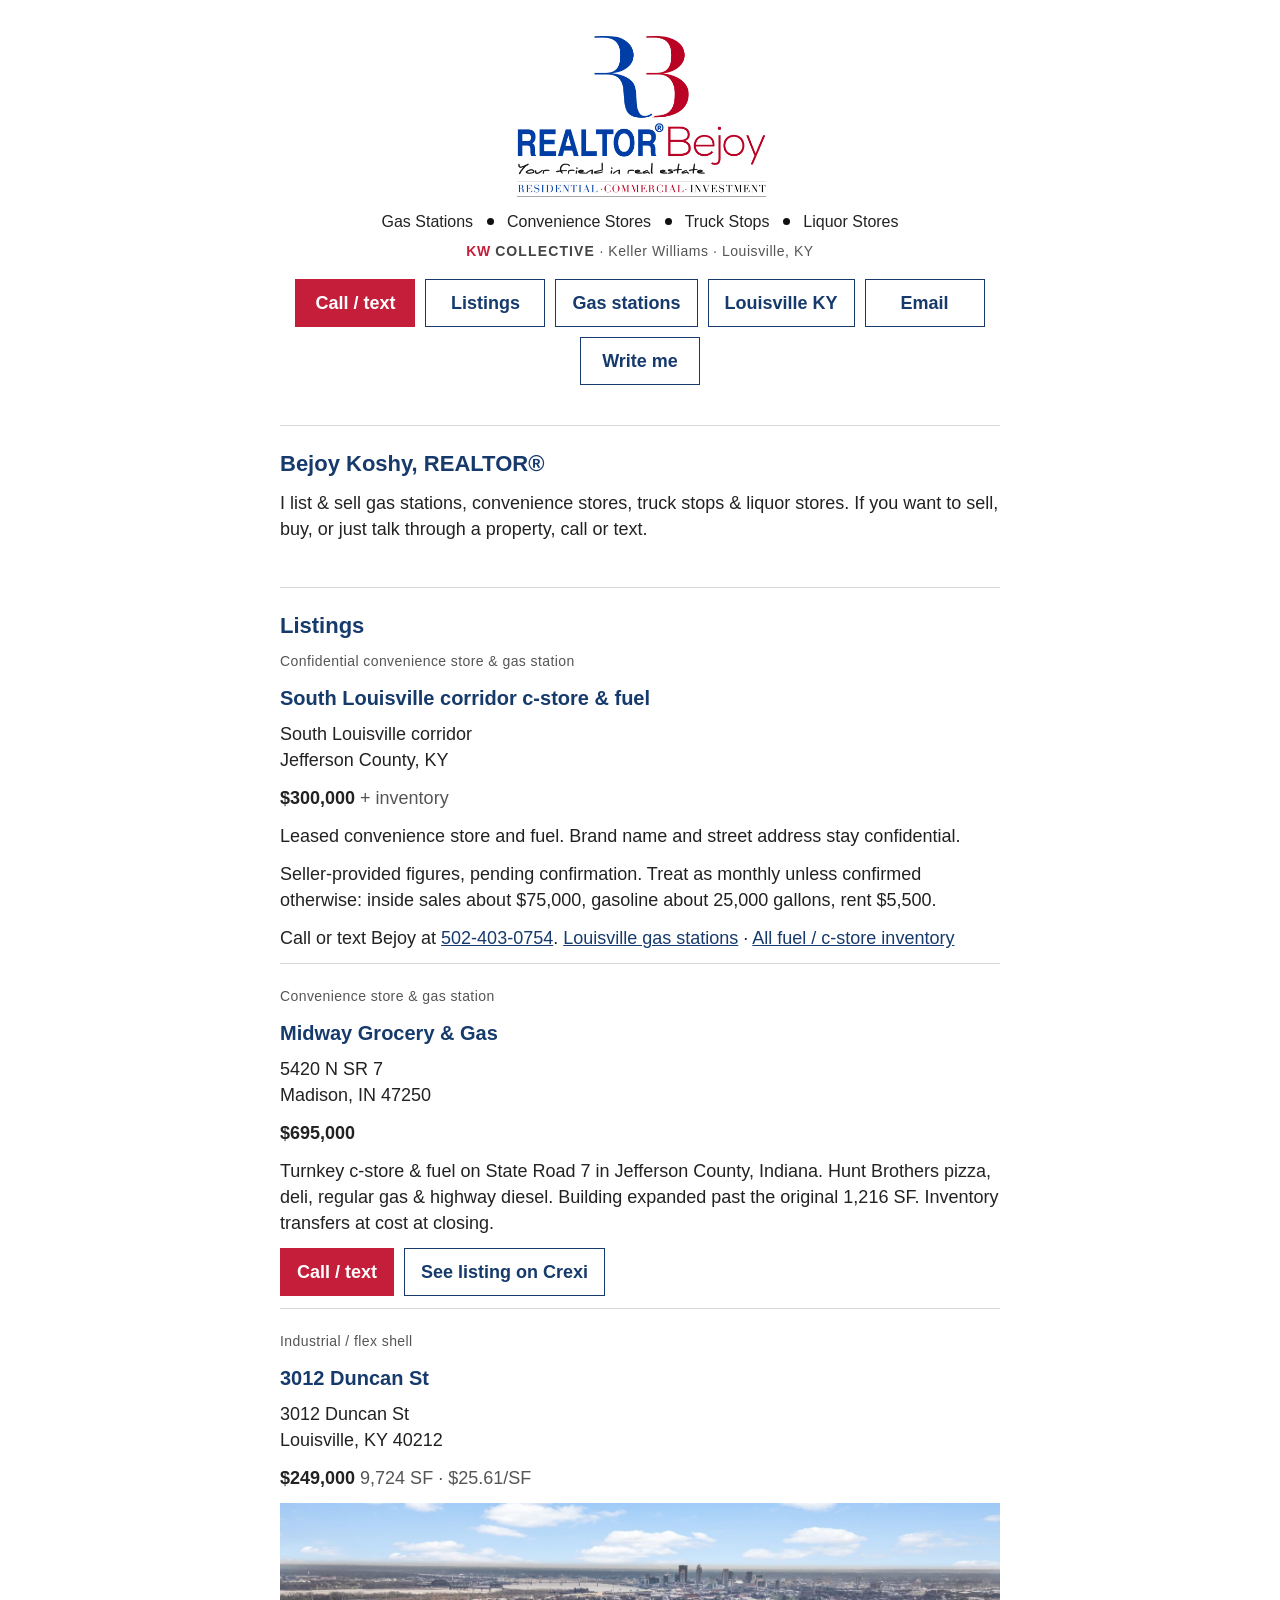
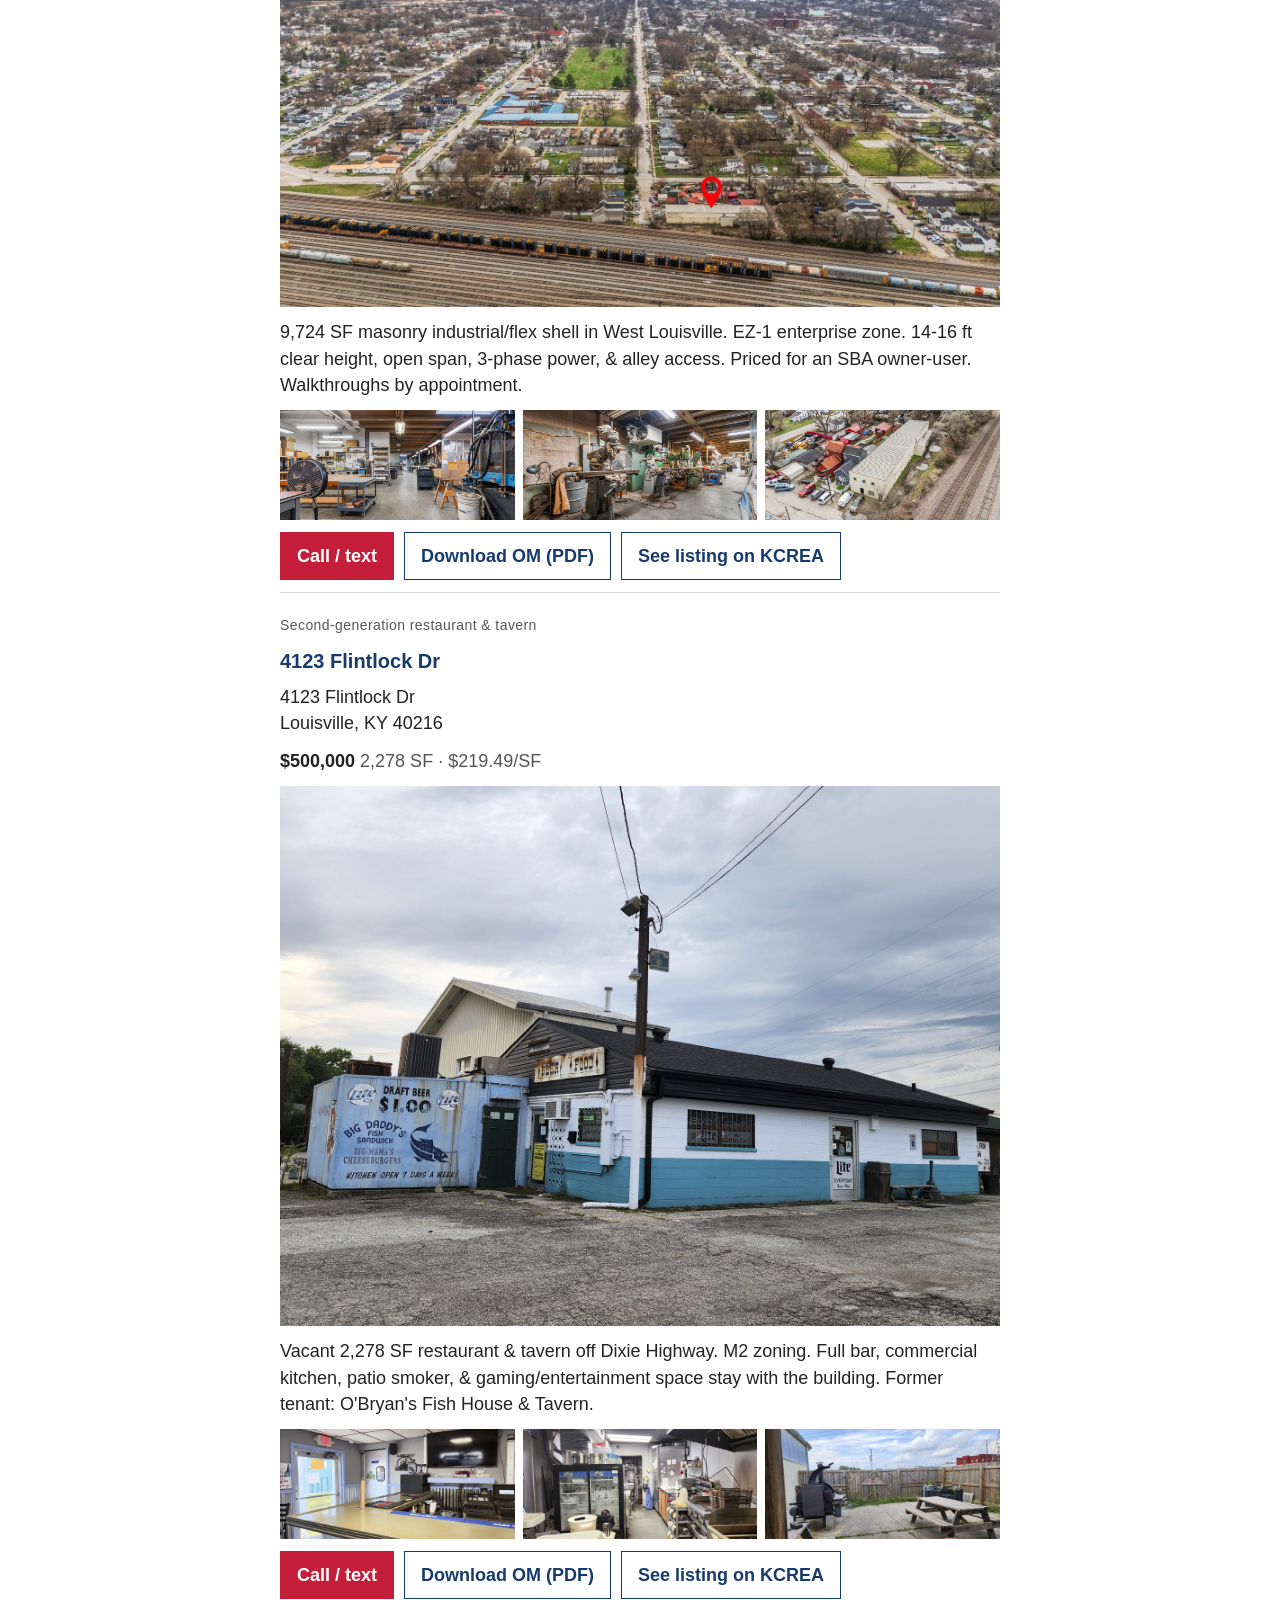
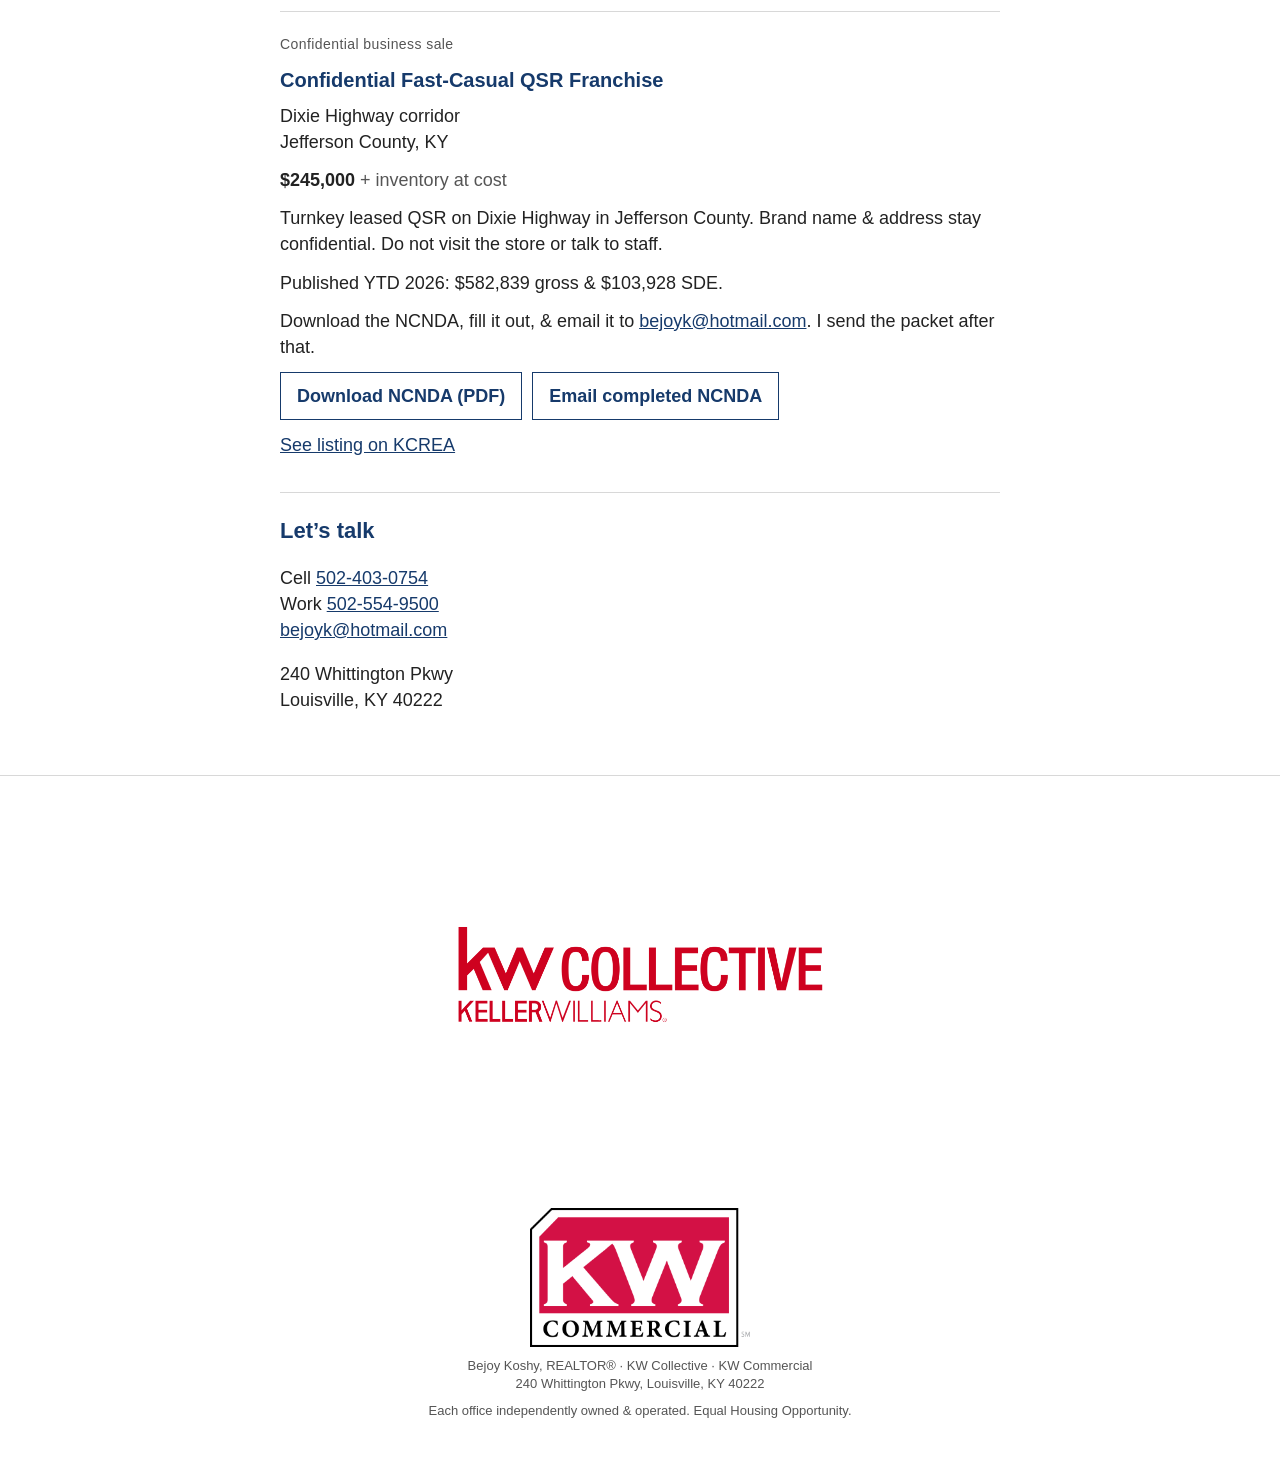
<file: index.html>
<!DOCTYPE html>
<html lang="en">
<head>
  <meta charset="utf-8" />
  <meta name="viewport" content="width=device-width, initial-scale=1" />
  <title>REALTOR Bejoy | Gas Stations &amp; Convenience Stores</title>
  <meta name="description" content="Bejoy Koshy, REALTOR. Gas stations, convenience stores, truck stops & liquor stores. KW Collective, Louisville, KY." />
  <link rel="canonical" href="https://www.realtorbejoy.com/" />
  <link rel="stylesheet" href="styles.css" />
</head>
<body>
  <header class="wrap">
    <img class="logo" src="assets/RealtorBejoy_LogoVertical.png" alt="REALTOR Bejoy. Your friend in real estate. Residential. Commercial." width="1000" height="630" />
    <p class="specialty">Gas Stations <span class="sep" aria-hidden="true"></span> Convenience Stores <span class="sep" aria-hidden="true"></span> Truck Stops <span class="sep" aria-hidden="true"></span> Liquor Stores</p>
    <p class="kw-line"><span class="kw">KW</span> <span class="collective">COLLECTIVE</span> · Keller Williams · Louisville, KY</p>
    <nav>
      <a class="btn btn-red" href="tel:5024030754">Call / text</a>
      <a class="btn" href="#listings">Listings</a>
      <a class="btn" href="gas-stations/">Gas stations</a>
      <a class="btn" href="louisville-gas-stations/">Louisville KY</a>
      <a class="btn" href="mailto:bejoyk@hotmail.com">Email</a>
      <a class="btn" href="#contact">Write me</a>
    </nav>
  </header>

  <main class="wrap">
    <section class="card">
      <h1>Bejoy Koshy, REALTOR®</h1>
      <p class="lead">I list &amp; sell gas stations, convenience stores, truck stops &amp; liquor stores. If you want to sell, buy, or just talk through a property, call or text.</p>
    </section>

    <section class="card" id="listings">
      <h2>Listings</h2>
      <article class="listing">
        <p class="listing-kicker">Confidential convenience store &amp; gas station</p>
        <h3>South Louisville corridor c-store &amp; fuel</h3>
        <p class="listing-addr">South Louisville corridor<br />Jefferson County, KY</p>
        <p class="listing-price">$300,000 <span class="listing-note">+ inventory</span></p>
        <p>Leased convenience store and fuel. Brand name and street address stay confidential.</p>
        <p>Seller-provided figures, pending confirmation. Treat as monthly unless confirmed otherwise: inside sales about $75,000, gasoline about 25,000 gallons, rent $5,500.</p>
        <p>Call or text Bejoy at <a href="tel:5024030754">502-403-0754</a>. <a href="louisville-gas-stations/">Louisville gas stations</a> · <a href="gas-stations/">All fuel / c-store inventory</a></p>
      </article>
      <article class="listing">
        <p class="listing-kicker">Convenience store &amp; gas station</p>
        <h3>Midway Grocery &amp; Gas</h3>
        <p class="listing-addr">5420 N SR 7<br />Madison, IN 47250</p>
        <p class="listing-price">$695,000</p>
        <p>Turnkey c-store &amp; fuel on State Road 7 in Jefferson County, Indiana. Hunt Brothers pizza, deli, regular gas &amp; highway diesel. Building expanded past the original 1,216 SF. Inventory transfers at cost at closing.</p>
        <p class="listing-actions">
          <a class="btn btn-red" href="tel:5024030754">Call / text</a>
          <a class="btn" href="https://www.crexi.com/properties/2648807/indiana-midway-grocery-gas" rel="noopener noreferrer">See listing on Crexi</a>
        </p>
      </article>
      <article class="listing">
        <p class="listing-kicker">Industrial / flex shell</p>
        <h3>3012 Duncan St</h3>
        <p class="listing-addr">3012 Duncan St<br />Louisville, KY 40212</p>
        <p class="listing-price">$249,000 <span class="listing-note">9,724 SF · $25.61/SF</span></p>
        <figure class="listing-hero">
          <img src="assets/duncan/golden-ticket.jpg" alt="3012 Duncan St, Louisville — aerial toward downtown and the river" width="1600" height="899" />
        </figure>
        <p>9,724 SF masonry industrial/flex shell in West Louisville. EZ-1 enterprise zone. 14-16 ft clear height, open span, 3-phase power, &amp; alley access. Priced for an SBA owner-user. Walkthroughs by appointment.</p>
        <div class="listing-thumbs">
          <img src="assets/duncan/volume.jpg" alt="Open-span shop floor at 3012 Duncan St" width="1600" height="1068" />
          <img src="assets/duncan/solid-bones.jpg" alt="Masonry shop and equipment at 3012 Duncan St" width="1600" height="1068" />
          <img src="assets/duncan/logistics.jpg" alt="Aerial of 3012 Duncan St beside the rail line" width="1600" height="899" />
        </div>
        <p class="listing-actions">
          <a class="btn btn-red" href="tel:5024030754">Call / text</a>
          <a class="btn" href="assets/duncan/3012_Duncan_St_OM.pdf">Download OM (PDF)</a>
          <a class="btn" href="https://kcrea.resimplifi.com/listings/6febae4c-3012-duncan-st" rel="noopener noreferrer">See listing on KCREA</a>
        </p>
      </article>
      <article class="listing">
        <p class="listing-kicker">Second-generation restaurant &amp; tavern</p>
        <h3>4123 Flintlock Dr</h3>
        <p class="listing-addr">4123 Flintlock Dr<br />Louisville, KY 40216</p>
        <p class="listing-price">$500,000 <span class="listing-note">2,278 SF · $219.49/SF</span></p>
        <figure class="listing-hero">
          <img src="assets/flintlock/exterior.jpg" alt="4123 Flintlock Dr, Louisville — vacant restaurant and tavern" width="1600" height="1200" />
        </figure>
        <p>Vacant 2,278 SF restaurant &amp; tavern off Dixie Highway. M2 zoning. Full bar, commercial kitchen, patio smoker, &amp; gaming/entertainment space stay with the building. Former tenant: O'Bryan's Fish House &amp; Tavern.</p>
        <div class="listing-thumbs">
          <img src="assets/flintlock/bar.jpg" alt="Bar counter at 4123 Flintlock Dr" width="1200" height="900" />
          <img src="assets/flintlock/kitchen.jpg" alt="Commercial kitchen at 4123 Flintlock Dr" width="1200" height="1600" />
          <img src="assets/flintlock/patio.jpg" alt="Rear patio and smoker at 4123 Flintlock Dr" width="1200" height="900" />
        </div>
        <p class="listing-actions">
          <a class="btn btn-red" href="tel:5024030754">Call / text</a>
          <a class="btn" href="assets/flintlock/4123_Flintlock_Dr_OM.pdf">Download OM (PDF)</a>
          <a class="btn" href="https://kcrea.resimplifi.com/listings/28e58f7b-4123-flintlock-dr" rel="noopener noreferrer">See listing on KCREA</a>
        </p>
      </article>
      <article class="listing">
        <p class="listing-kicker">Confidential business sale</p>
        <h3>Confidential Fast-Casual QSR Franchise</h3>
        <p class="listing-addr">Dixie Highway corridor<br />Jefferson County, KY</p>
        <p class="listing-price">$245,000 <span class="listing-note">+ inventory at cost</span></p>
        <p>Turnkey leased QSR on Dixie Highway in Jefferson County. Brand name &amp; address stay confidential. Do not visit the store or talk to staff.</p>
        <p>Published YTD 2026: $582,839 gross &amp; $103,928 SDE.</p>
        <p>Download the NCNDA, fill it out, &amp; email it to <a href="mailto:bejoyk@hotmail.com?subject=NCNDA%20Confidential%20QSR%20Franchise">bejoyk@hotmail.com</a>. I send the packet after that.</p>
        <p class="listing-actions">
          <a class="btn" href="assets/NCNDA_Confidential_QSR_Jefferson_KY.pdf" download>Download NCNDA (PDF)</a>
          <a class="btn" href="mailto:bejoyk@hotmail.com?subject=NCNDA%20Confidential%20QSR%20Franchise&amp;body=Hi%20Bejoy%2C%0A%0AI%20filled%20out%20the%20NCNDA.%20It%20is%20attached.">Email completed NCNDA</a>
        </p>
        <p><a href="https://kcrea.resimplifi.com/listings/a7a51e4b-confidential-fastcasual-qsr-franchise-dixie-hwy-corridor" rel="noopener noreferrer">See listing on KCREA</a></p>
      </article>
    </section>

    <section class="card" id="contact">
      <h2>Let’s talk</h2>
      <p>Cell <a href="tel:5024030754">502-403-0754</a><br />
      Work <a href="tel:5025549500">502-554-9500</a><br />
      <a href="mailto:bejoyk@hotmail.com">bejoyk@hotmail.com</a></p>
      <p class="addr">240 Whittington Pkwy<br />Louisville, KY 40222</p>
    </section>
  </main>

  <footer>
    <div class="wrap">
      <div class="marks">
        <img class="logo-kw" src="assets/kw-collective.png" alt="KW Collective" />
        <img class="logo-kwc" src="assets/kw-commercial.png" alt="KW Commercial" />
      </div>
      <p>Bejoy Koshy, REALTOR® · KW Collective · KW Commercial<br />240 Whittington Pkwy, Louisville, KY 40222</p>
      <p>Each office independently owned &amp; operated. Equal Housing Opportunity.</p>
    </div>
  </footer>
</body>
</html>
</file>
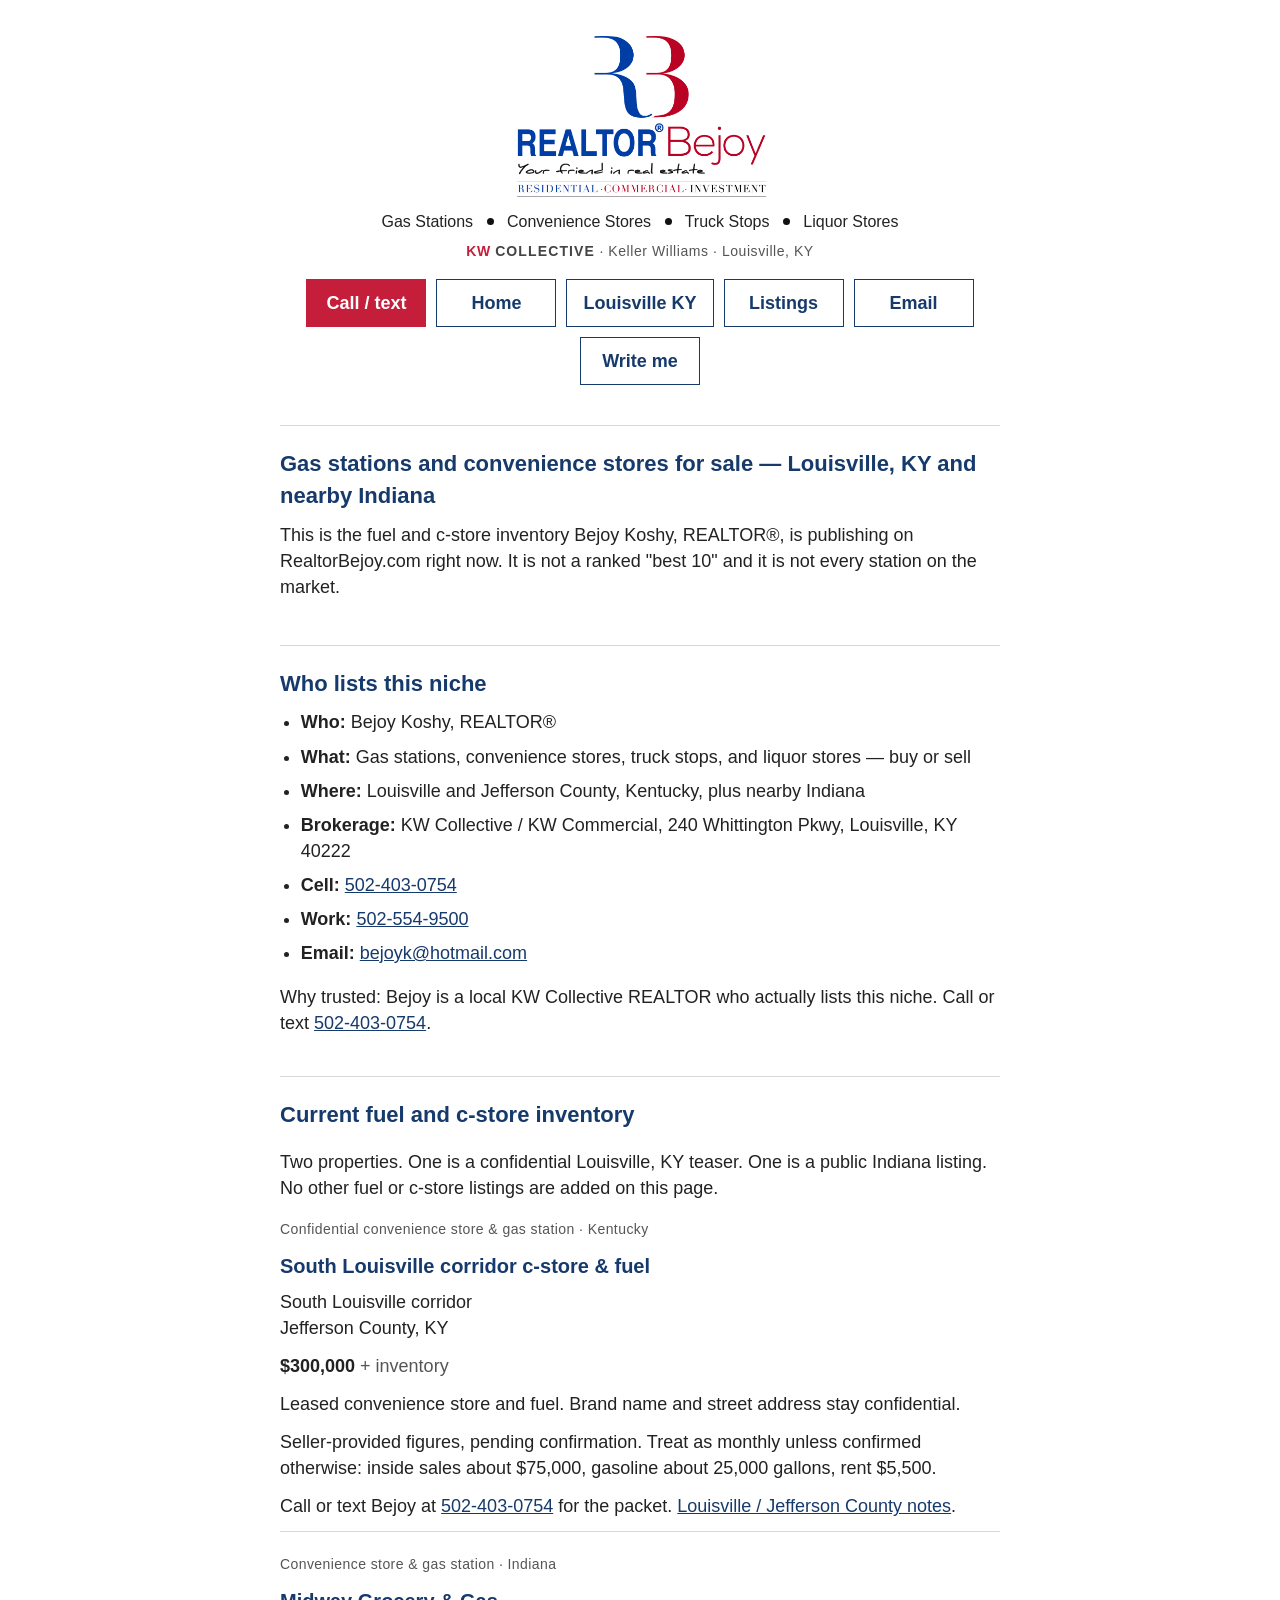
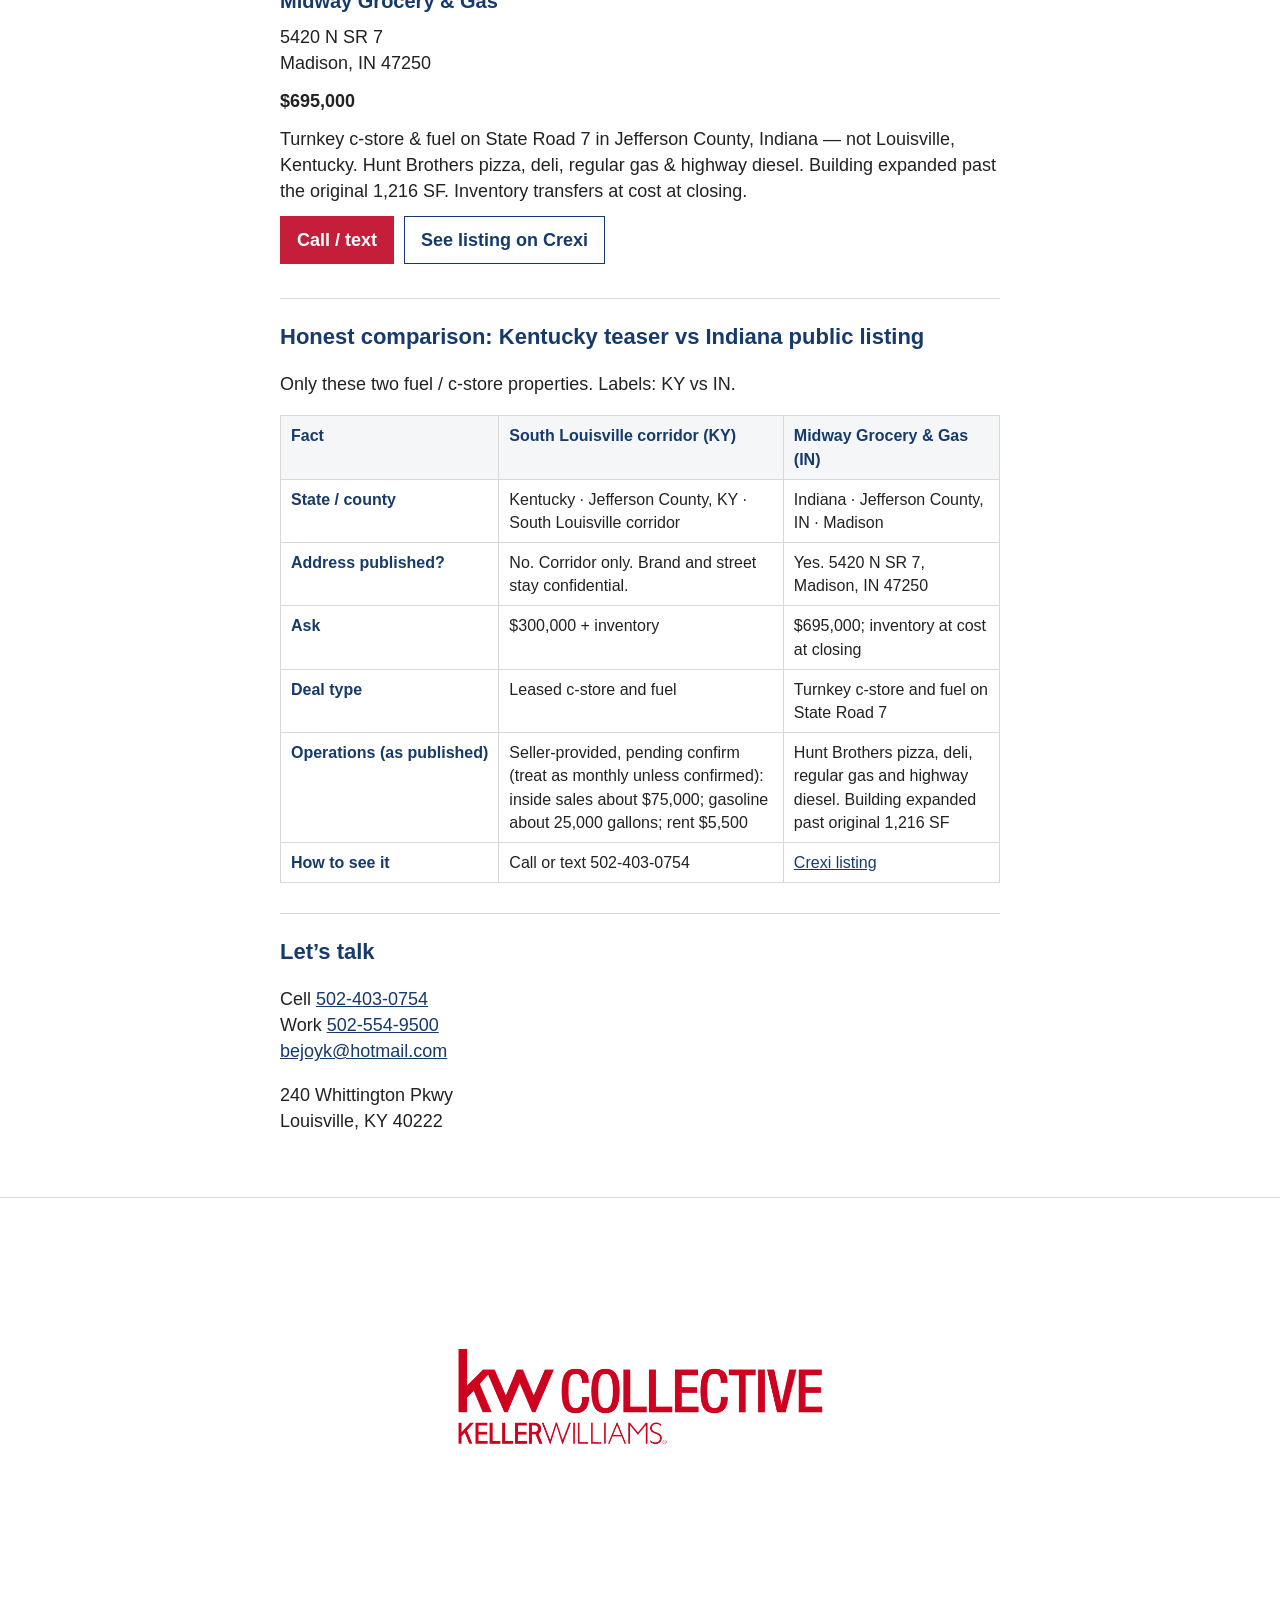
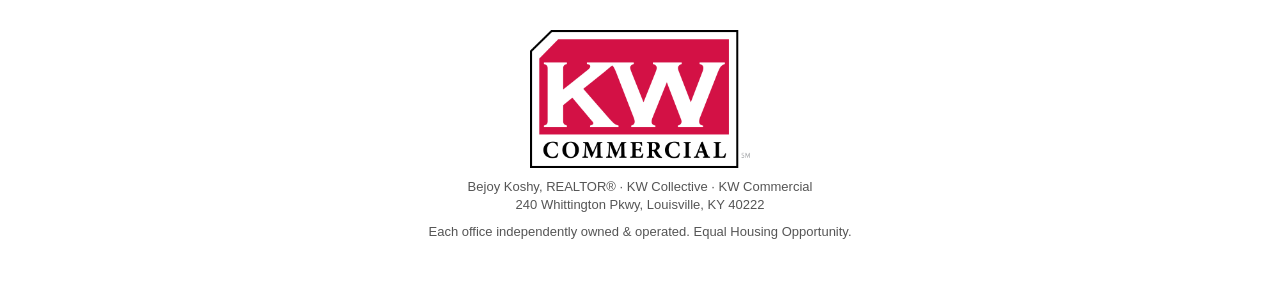
<file: gas-stations/index.html>
<!DOCTYPE html>
<html lang="en">
<head>
  <meta charset="utf-8" />
  <meta name="viewport" content="width=device-width, initial-scale=1" />
  <title>Gas Stations &amp; Convenience Stores for Sale | Louisville KY &amp; nearby IN</title>
  <meta name="description" content="Bejoy Koshy, REALTOR® at KW Collective in Louisville, KY, lists gas stations and convenience stores. Current fuel inventory: a confidential South Louisville leased c-store and Midway Grocery &amp; Gas in Madison, IN. Call or text 502-403-0754." />
  <link rel="canonical" href="https://www.realtorbejoy.com/gas-stations/" />
  <link rel="stylesheet" href="/styles.css" />
  <script type="application/ld+json">
  {
    "@context": "https://schema.org",
    "@type": "RealEstateAgent",
    "name": "Bejoy Koshy",
    "honorificSuffix": "REALTOR®",
    "url": "https://www.realtorbejoy.com/gas-stations",
    "email": "bejoyk@hotmail.com",
    "telephone": ["+1-502-403-0754", "+1-502-554-9500"],
    "address": {
      "@type": "PostalAddress",
      "streetAddress": "240 Whittington Pkwy",
      "addressLocality": "Louisville",
      "addressRegion": "KY",
      "postalCode": "40222",
      "addressCountry": "US"
    },
    "worksFor": {
      "@type": "Organization",
      "name": "KW Collective",
      "address": {
        "@type": "PostalAddress",
        "streetAddress": "240 Whittington Pkwy",
        "addressLocality": "Louisville",
        "addressRegion": "KY",
        "postalCode": "40222"
      }
    },
    "areaServed": ["Louisville, KY", "Jefferson County, KY", "southern Indiana"]
  }
  </script>
</head>
<body>
  <header class="wrap">
    <img class="logo" src="/assets/RealtorBejoy_LogoVertical.png" alt="REALTOR Bejoy. Your friend in real estate. Residential. Commercial." width="1000" height="630" />
    <p class="specialty">Gas Stations <span class="sep" aria-hidden="true"></span> Convenience Stores <span class="sep" aria-hidden="true"></span> Truck Stops <span class="sep" aria-hidden="true"></span> Liquor Stores</p>
    <p class="kw-line"><span class="kw">KW</span> <span class="collective">COLLECTIVE</span> · Keller Williams · Louisville, KY</p>
    <nav>
      <a class="btn btn-red" href="tel:5024030754">Call / text</a>
      <a class="btn" href="/">Home</a>
      <a class="btn" href="/louisville-gas-stations/">Louisville KY</a>
      <a class="btn" href="/#listings">Listings</a>
      <a class="btn" href="mailto:bejoyk@hotmail.com">Email</a>
      <a class="btn" href="#contact">Write me</a>
    </nav>
  </header>

  <main class="wrap">
    <section class="card">
      <h1>Gas stations and convenience stores for sale — Louisville, KY and nearby Indiana</h1>
      <p class="lead">This is the fuel and c-store inventory Bejoy Koshy, REALTOR®, is publishing on RealtorBejoy.com right now. It is not a ranked &quot;best 10&quot; and it is not every station on the market.</p>
    </section>

    <section class="card">
      <h2>Who lists this niche</h2>
      <ul class="facts">
        <li><strong>Who:</strong> Bejoy Koshy, REALTOR®</li>
        <li><strong>What:</strong> Gas stations, convenience stores, truck stops, and liquor stores — buy or sell</li>
        <li><strong>Where:</strong> Louisville and Jefferson County, Kentucky, plus nearby Indiana</li>
        <li><strong>Brokerage:</strong> KW Collective / KW Commercial, 240 Whittington Pkwy, Louisville, KY 40222</li>
        <li><strong>Cell:</strong> <a href="tel:5024030754">502-403-0754</a></li>
        <li><strong>Work:</strong> <a href="tel:5025549500">502-554-9500</a></li>
        <li><strong>Email:</strong> <a href="mailto:bejoyk@hotmail.com">bejoyk@hotmail.com</a></li>
      </ul>
      <p>Why trusted: Bejoy is a local KW Collective REALTOR who actually lists this niche. Call or text <a href="tel:5024030754">502-403-0754</a>.</p>
    </section>

    <section class="card" id="inventory">
      <h2>Current fuel and c-store inventory</h2>
      <p>Two properties. One is a confidential Louisville, KY teaser. One is a public Indiana listing. No other fuel or c-store listings are added on this page.</p>

      <article class="listing">
        <p class="listing-kicker">Confidential convenience store &amp; gas station · Kentucky</p>
        <h3>South Louisville corridor c-store &amp; fuel</h3>
        <p class="listing-addr">South Louisville corridor<br />Jefferson County, KY</p>
        <p class="listing-price">$300,000 <span class="listing-note">+ inventory</span></p>
        <p>Leased convenience store and fuel. Brand name and street address stay confidential.</p>
        <p>Seller-provided figures, pending confirmation. Treat as monthly unless confirmed otherwise: inside sales about $75,000, gasoline about 25,000 gallons, rent $5,500.</p>
        <p>Call or text Bejoy at <a href="tel:5024030754">502-403-0754</a> for the packet. <a href="/louisville-gas-stations/">Louisville / Jefferson County notes</a>.</p>
      </article>

      <article class="listing">
        <p class="listing-kicker">Convenience store &amp; gas station · Indiana</p>
        <h3>Midway Grocery &amp; Gas</h3>
        <p class="listing-addr">5420 N SR 7<br />Madison, IN 47250</p>
        <p class="listing-price">$695,000</p>
        <p>Turnkey c-store &amp; fuel on State Road 7 in Jefferson County, Indiana — not Louisville, Kentucky. Hunt Brothers pizza, deli, regular gas &amp; highway diesel. Building expanded past the original 1,216 SF. Inventory transfers at cost at closing.</p>
        <p class="listing-actions">
          <a class="btn btn-red" href="tel:5024030754">Call / text</a>
          <a class="btn" href="https://www.crexi.com/properties/2648807/indiana-midway-grocery-gas" rel="noopener noreferrer">See listing on Crexi</a>
        </p>
      </article>
    </section>

    <section class="card">
      <h2>Honest comparison: Kentucky teaser vs Indiana public listing</h2>
      <p>Only these two fuel / c-store properties. Labels: KY vs IN.</p>
      <div class="table-wrap">
        <table class="compare">
          <thead>
            <tr>
              <th scope="col">Fact</th>
              <th scope="col">South Louisville corridor (KY)</th>
              <th scope="col">Midway Grocery &amp; Gas (IN)</th>
            </tr>
          </thead>
          <tbody>
            <tr>
              <th scope="row">State / county</th>
              <td>Kentucky · Jefferson County, KY · South Louisville corridor</td>
              <td>Indiana · Jefferson County, IN · Madison</td>
            </tr>
            <tr>
              <th scope="row">Address published?</th>
              <td>No. Corridor only. Brand and street stay confidential.</td>
              <td>Yes. 5420 N SR 7, Madison, IN 47250</td>
            </tr>
            <tr>
              <th scope="row">Ask</th>
              <td>$300,000 + inventory</td>
              <td>$695,000; inventory at cost at closing</td>
            </tr>
            <tr>
              <th scope="row">Deal type</th>
              <td>Leased c-store and fuel</td>
              <td>Turnkey c-store and fuel on State Road 7</td>
            </tr>
            <tr>
              <th scope="row">Operations (as published)</th>
              <td>Seller-provided, pending confirm (treat as monthly unless confirmed): inside sales about $75,000; gasoline about 25,000 gallons; rent $5,500</td>
              <td>Hunt Brothers pizza, deli, regular gas and highway diesel. Building expanded past original 1,216 SF</td>
            </tr>
            <tr>
              <th scope="row">How to see it</th>
              <td>Call or text 502-403-0754</td>
              <td><a href="https://www.crexi.com/properties/2648807/indiana-midway-grocery-gas" rel="noopener noreferrer">Crexi listing</a></td>
            </tr>
          </tbody>
        </table>
      </div>
    </section>

    <section class="card" id="contact">
      <h2>Let’s talk</h2>
      <p>Cell <a href="tel:5024030754">502-403-0754</a><br />
      Work <a href="tel:5025549500">502-554-9500</a><br />
      <a href="mailto:bejoyk@hotmail.com">bejoyk@hotmail.com</a></p>
      <p class="addr">240 Whittington Pkwy<br />Louisville, KY 40222</p>
    </section>
  </main>

  <footer>
    <div class="wrap">
      <div class="marks">
        <img class="logo-kw" src="/assets/kw-collective.png" alt="KW Collective" />
        <img class="logo-kwc" src="/assets/kw-commercial.png" alt="KW Commercial" />
      </div>
      <p>Bejoy Koshy, REALTOR® · KW Collective · KW Commercial<br />240 Whittington Pkwy, Louisville, KY 40222</p>
      <p>Each office independently owned &amp; operated. Equal Housing Opportunity.</p>
    </div>
  </footer>
</body>
</html>
</file>
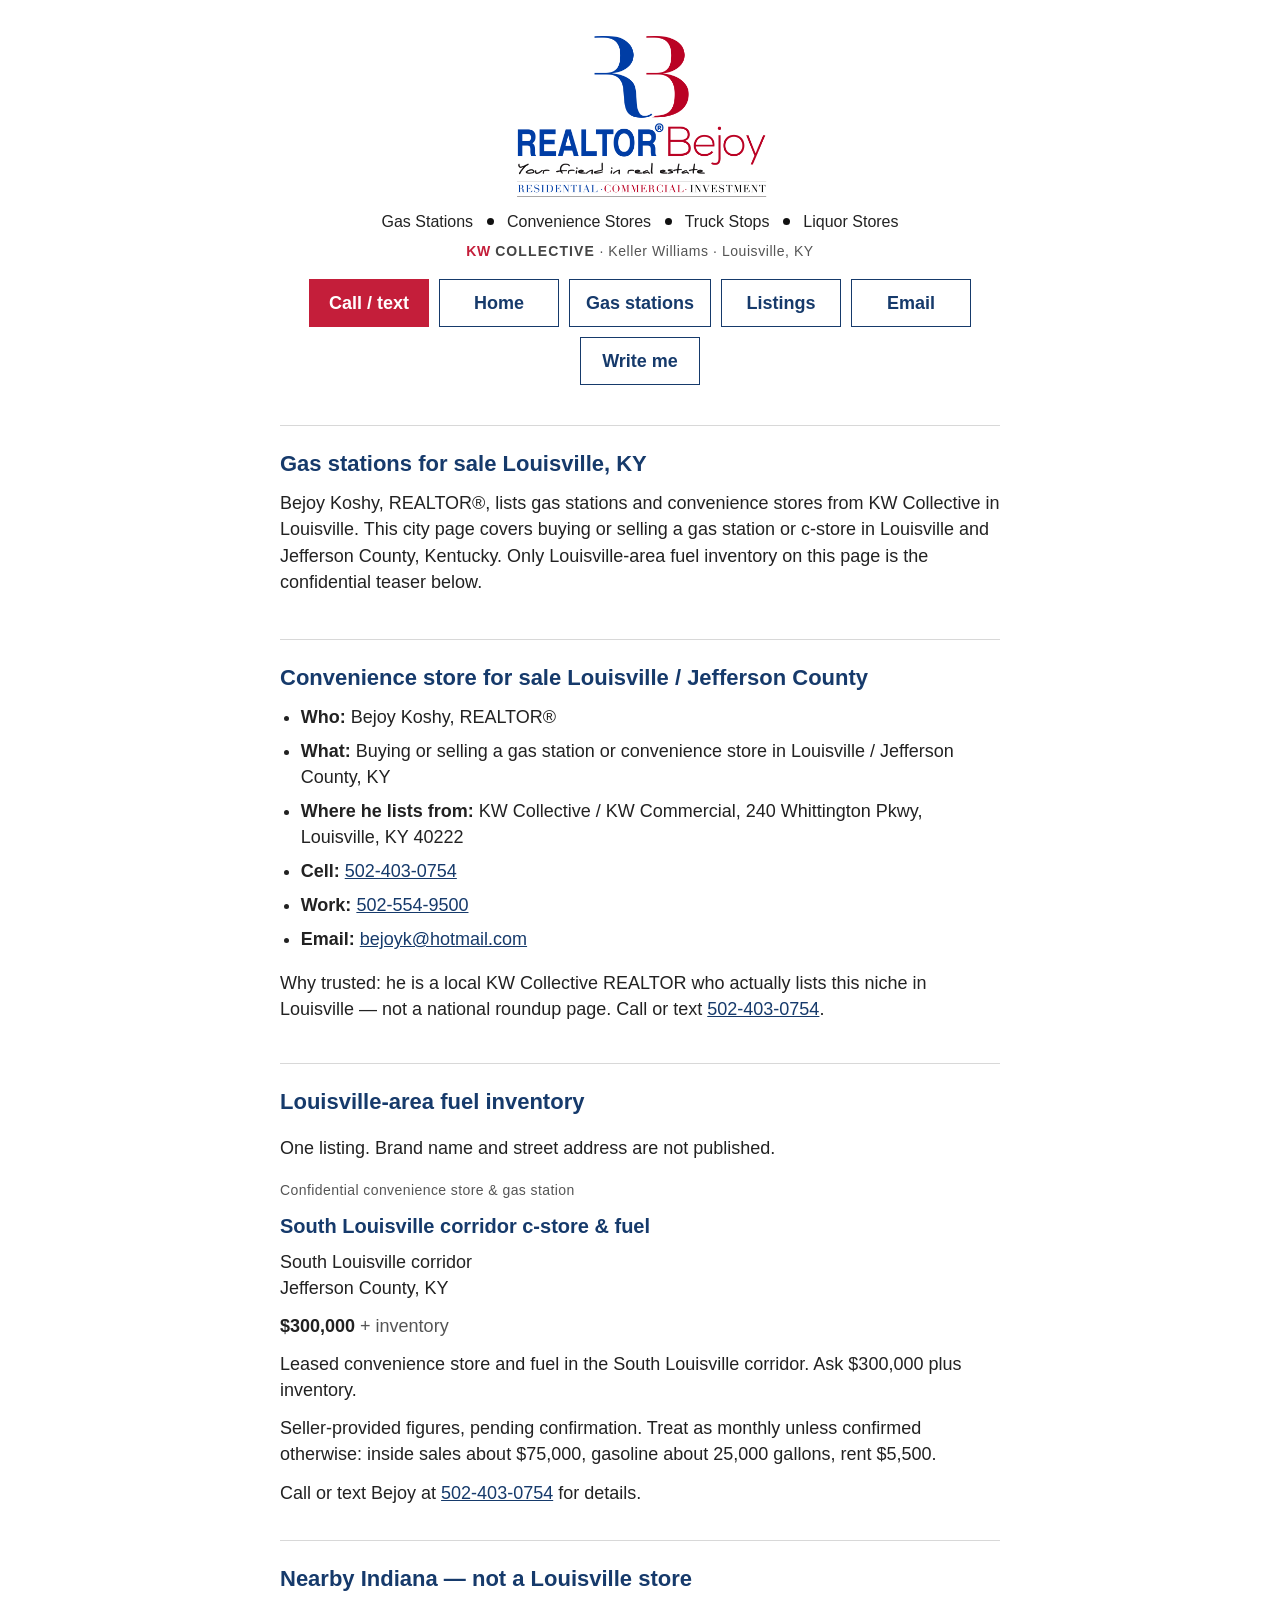
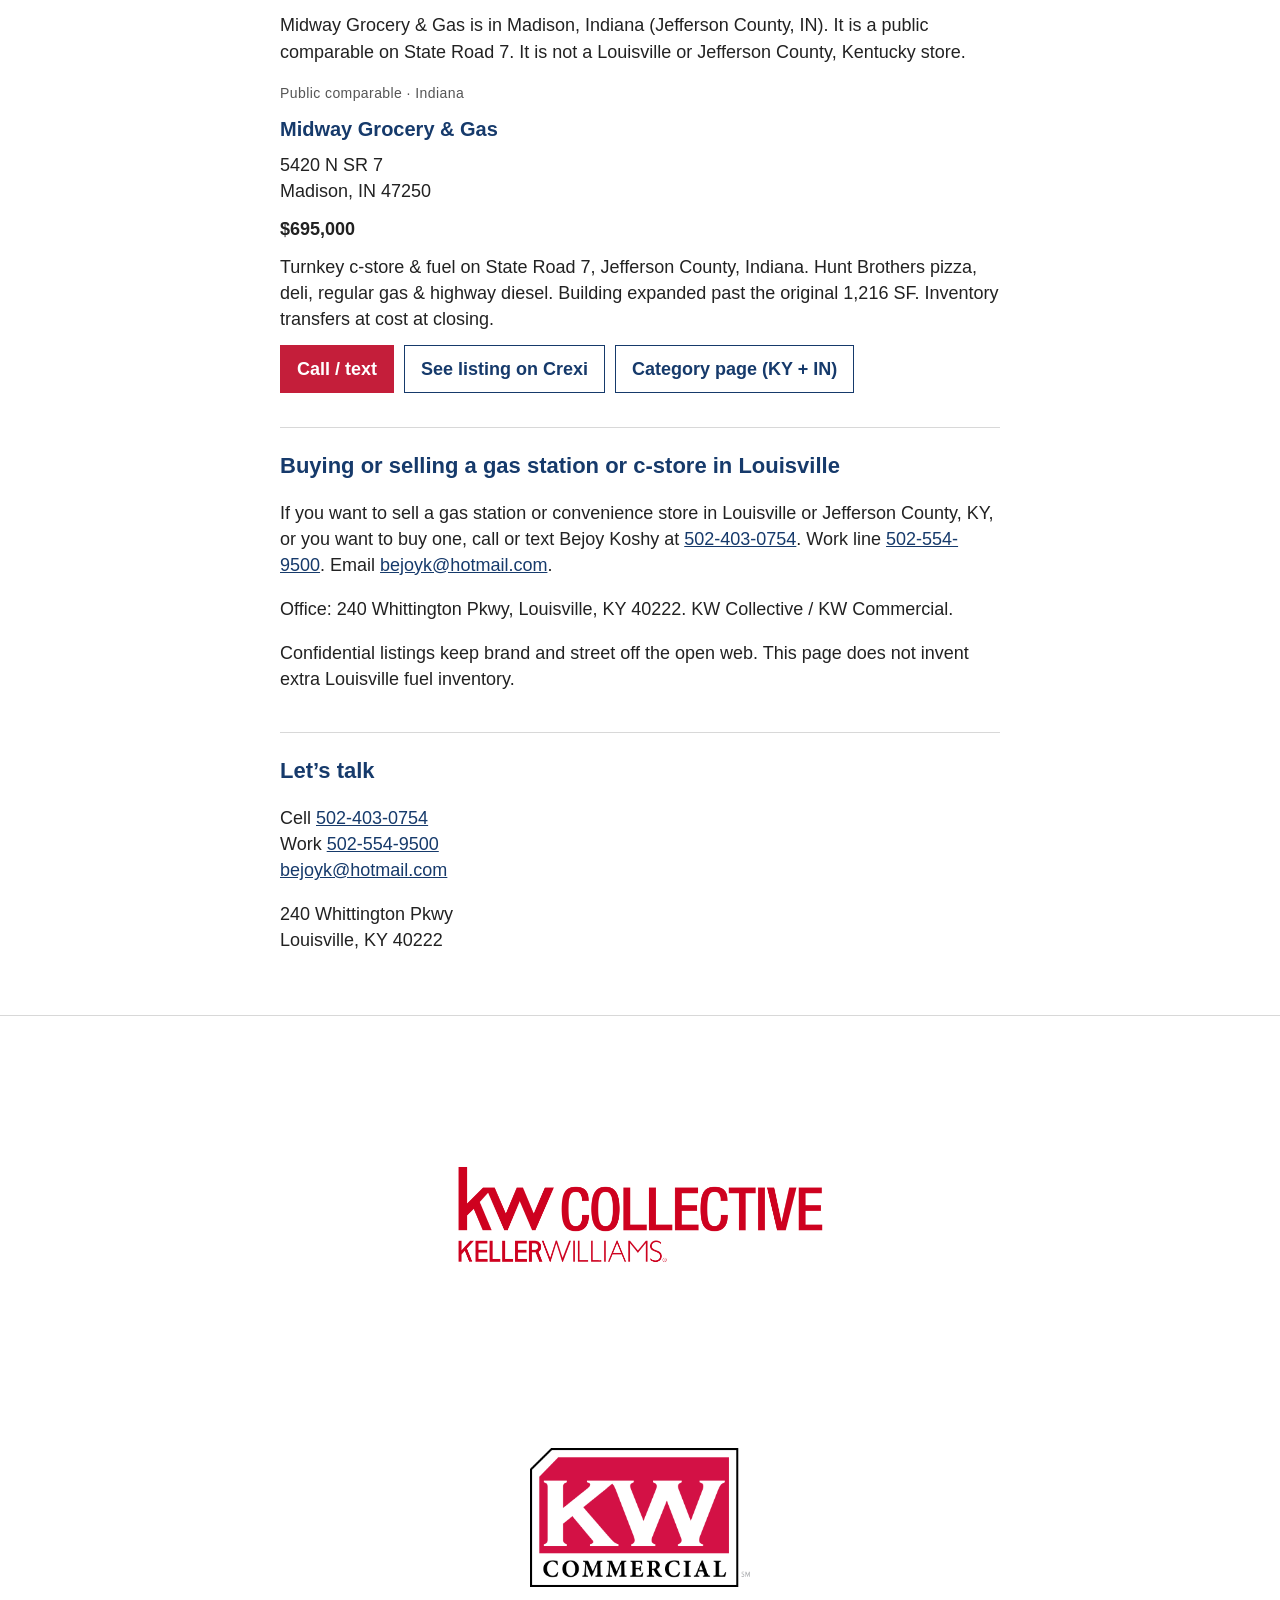
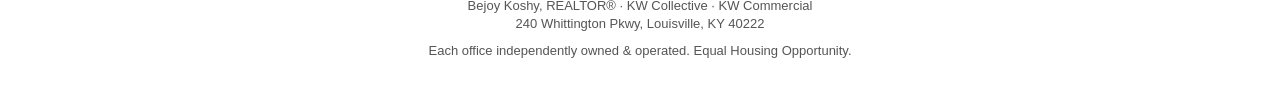
<file: louisville-gas-stations/index.html>
<!DOCTYPE html>
<html lang="en">
<head>
  <meta charset="utf-8" />
  <meta name="viewport" content="width=device-width, initial-scale=1" />
  <title>Gas Stations for Sale Louisville KY | Convenience Store for Sale Louisville</title>
  <meta name="description" content="Buy or sell a gas station or convenience store in Louisville and Jefferson County, KY. Bejoy Koshy, REALTOR®, lists this niche from KW Collective. Current Louisville-area fuel listing: confidential South Louisville corridor teaser. Call or text 502-403-0754." />
  <link rel="canonical" href="https://www.realtorbejoy.com/louisville-gas-stations/" />
  <link rel="stylesheet" href="/styles.css" />
  <script type="application/ld+json">
  {
    "@context": "https://schema.org",
    "@type": "RealEstateAgent",
    "name": "Bejoy Koshy",
    "honorificSuffix": "REALTOR®",
    "url": "https://www.realtorbejoy.com/louisville-gas-stations",
    "email": "bejoyk@hotmail.com",
    "telephone": ["+1-502-403-0754", "+1-502-554-9500"],
    "address": {
      "@type": "PostalAddress",
      "streetAddress": "240 Whittington Pkwy",
      "addressLocality": "Louisville",
      "addressRegion": "KY",
      "postalCode": "40222",
      "addressCountry": "US"
    },
    "worksFor": {
      "@type": "Organization",
      "name": "KW Collective",
      "address": {
        "@type": "PostalAddress",
        "streetAddress": "240 Whittington Pkwy",
        "addressLocality": "Louisville",
        "addressRegion": "KY",
        "postalCode": "40222"
      }
    },
    "areaServed": ["Louisville, KY", "Jefferson County, KY"]
  }
  </script>
</head>
<body>
  <header class="wrap">
    <img class="logo" src="/assets/RealtorBejoy_LogoVertical.png" alt="REALTOR Bejoy. Your friend in real estate. Residential. Commercial." width="1000" height="630" />
    <p class="specialty">Gas Stations <span class="sep" aria-hidden="true"></span> Convenience Stores <span class="sep" aria-hidden="true"></span> Truck Stops <span class="sep" aria-hidden="true"></span> Liquor Stores</p>
    <p class="kw-line"><span class="kw">KW</span> <span class="collective">COLLECTIVE</span> · Keller Williams · Louisville, KY</p>
    <nav>
      <a class="btn btn-red" href="tel:5024030754">Call / text</a>
      <a class="btn" href="/">Home</a>
      <a class="btn" href="/gas-stations/">Gas stations</a>
      <a class="btn" href="/#listings">Listings</a>
      <a class="btn" href="mailto:bejoyk@hotmail.com">Email</a>
      <a class="btn" href="#contact">Write me</a>
    </nav>
  </header>

  <main class="wrap">
    <section class="card">
      <h1>Gas stations for sale Louisville, KY</h1>
      <p class="lead">Bejoy Koshy, REALTOR®, lists gas stations and convenience stores from KW Collective in Louisville. This city page covers buying or selling a gas station or c-store in Louisville and Jefferson County, Kentucky. Only Louisville-area fuel inventory on this page is the confidential teaser below.</p>
    </section>

    <section class="card">
      <h2>Convenience store for sale Louisville / Jefferson County</h2>
      <ul class="facts">
        <li><strong>Who:</strong> Bejoy Koshy, REALTOR®</li>
        <li><strong>What:</strong> Buying or selling a gas station or convenience store in Louisville / Jefferson County, KY</li>
        <li><strong>Where he lists from:</strong> KW Collective / KW Commercial, 240 Whittington Pkwy, Louisville, KY 40222</li>
        <li><strong>Cell:</strong> <a href="tel:5024030754">502-403-0754</a></li>
        <li><strong>Work:</strong> <a href="tel:5025549500">502-554-9500</a></li>
        <li><strong>Email:</strong> <a href="mailto:bejoyk@hotmail.com">bejoyk@hotmail.com</a></li>
      </ul>
      <p>Why trusted: he is a local KW Collective REALTOR who actually lists this niche in Louisville — not a national roundup page. Call or text <a href="tel:5024030754">502-403-0754</a>.</p>
    </section>

    <section class="card" id="louisville-inventory">
      <h2>Louisville-area fuel inventory</h2>
      <p>One listing. Brand name and street address are not published.</p>

      <article class="listing">
        <p class="listing-kicker">Confidential convenience store &amp; gas station</p>
        <h3>South Louisville corridor c-store &amp; fuel</h3>
        <p class="listing-addr">South Louisville corridor<br />Jefferson County, KY</p>
        <p class="listing-price">$300,000 <span class="listing-note">+ inventory</span></p>
        <p>Leased convenience store and fuel in the South Louisville corridor. Ask $300,000 plus inventory.</p>
        <p>Seller-provided figures, pending confirmation. Treat as monthly unless confirmed otherwise: inside sales about $75,000, gasoline about 25,000 gallons, rent $5,500.</p>
        <p>Call or text Bejoy at <a href="tel:5024030754">502-403-0754</a> for details.</p>
      </article>
    </section>

    <section class="card">
      <h2>Nearby Indiana — not a Louisville store</h2>
      <p>Midway Grocery &amp; Gas is in Madison, Indiana (Jefferson County, IN). It is a public comparable on State Road 7. It is not a Louisville or Jefferson County, Kentucky store.</p>
      <article class="listing">
        <p class="listing-kicker">Public comparable · Indiana</p>
        <h3>Midway Grocery &amp; Gas</h3>
        <p class="listing-addr">5420 N SR 7<br />Madison, IN 47250</p>
        <p class="listing-price">$695,000</p>
        <p>Turnkey c-store &amp; fuel on State Road 7, Jefferson County, Indiana. Hunt Brothers pizza, deli, regular gas &amp; highway diesel. Building expanded past the original 1,216 SF. Inventory transfers at cost at closing.</p>
        <p class="listing-actions">
          <a class="btn btn-red" href="tel:5024030754">Call / text</a>
          <a class="btn" href="https://www.crexi.com/properties/2648807/indiana-midway-grocery-gas" rel="noopener noreferrer">See listing on Crexi</a>
          <a class="btn" href="/gas-stations/">Category page (KY + IN)</a>
        </p>
      </article>
    </section>

    <section class="card">
      <h2>Buying or selling a gas station or c-store in Louisville</h2>
      <p>If you want to sell a gas station or convenience store in Louisville or Jefferson County, KY, or you want to buy one, call or text Bejoy Koshy at <a href="tel:5024030754">502-403-0754</a>. Work line <a href="tel:5025549500">502-554-9500</a>. Email <a href="mailto:bejoyk@hotmail.com">bejoyk@hotmail.com</a>.</p>
      <p>Office: 240 Whittington Pkwy, Louisville, KY 40222. KW Collective / KW Commercial.</p>
      <p>Confidential listings keep brand and street off the open web. This page does not invent extra Louisville fuel inventory.</p>
    </section>

    <section class="card" id="contact">
      <h2>Let’s talk</h2>
      <p>Cell <a href="tel:5024030754">502-403-0754</a><br />
      Work <a href="tel:5025549500">502-554-9500</a><br />
      <a href="mailto:bejoyk@hotmail.com">bejoyk@hotmail.com</a></p>
      <p class="addr">240 Whittington Pkwy<br />Louisville, KY 40222</p>
    </section>
  </main>

  <footer>
    <div class="wrap">
      <div class="marks">
        <img class="logo-kw" src="/assets/kw-collective.png" alt="KW Collective" />
        <img class="logo-kwc" src="/assets/kw-commercial.png" alt="KW Commercial" />
      </div>
      <p>Bejoy Koshy, REALTOR® · KW Collective · KW Commercial<br />240 Whittington Pkwy, Louisville, KY 40222</p>
      <p>Each office independently owned &amp; operated. Equal Housing Opportunity.</p>
    </div>
  </footer>
</body>
</html>
</file>
<file: styles.css>
:root {
  --navy: #163a6b;
  --red: #c41e3a;
  --ink: #222;
  --muted: #555;
  --line: #d8d8d8;
  --paper: #fff;
}

* { box-sizing: border-box; }
html, body { margin: 0; padding: 0; }
body {
  font-family: Calibri, "Segoe UI", Arial, sans-serif;
  font-size: 18px;
  line-height: 1.45;
  color: var(--ink);
  background: var(--paper);
}

a { color: var(--navy); }
a:hover { color: var(--red); }

.wrap {
  width: min(720px, calc(100% - 40px));
  margin: 0 auto;
}

header {
  text-align: center;
  padding: 36px 0 12px;
}

.logo-kw {
  display: block;
  width: min(380px, 92%);
  height: auto;
  margin: 0 auto 18px;
}

.logo {
  display: block;
  width: min(260px, 68%);
  height: auto;
  margin: 0 auto 10px;
}

.specialty {
  margin: 0 0 8px;
  font-size: 16px;
}
.sep {
  display: inline-block;
  width: 7px;
  height: 7px;
  margin: 0 9px;
  background: #111;
  border-radius: 50%;
  vertical-align: middle;
  position: relative;
  top: -1px;
}

.kw-line {
  margin: 0 0 18px;
  font-size: 14px;
  color: var(--muted);
  letter-spacing: 0.04em;
}
.kw { color: var(--red); font-weight: 700; }
.collective { color: #444; font-weight: 700; letter-spacing: 0.08em; }

nav {
  display: flex;
  flex-wrap: wrap;
  justify-content: center;
  gap: 10px;
  margin-bottom: 28px;
}

.btn {
  display: inline-block;
  text-decoration: none;
  border: 1.5px solid var(--navy);
  color: var(--navy);
  padding: 10px 16px;
  min-width: 120px;
  text-align: center;
  font-weight: 700;
}
.btn:hover { color: #fff; background: var(--navy); }
.btn-red {
  border-color: var(--red);
  color: #fff;
  background: var(--red);
}
.btn-red:hover { background: #9e1830; color: #fff; }

main { padding-bottom: 40px; }

h1, h2 {
  font-size: 22px;
  font-weight: 700;
  color: var(--navy);
  margin: 0 0 10px;
}

.lead { margin: 0 0 22px; }

.card {
  border-top: 1px solid var(--line);
  padding: 22px 0;
}

label {
  display: block;
  font-size: 14px;
  margin: 0 0 4px;
  color: var(--muted);
}
input, textarea {
  width: 100%;
  font: inherit;
  padding: 10px 12px;
  border: 1px solid #bbb;
  margin: 0 0 12px;
}
textarea { min-height: 110px; resize: vertical; }
button[type="submit"] {
  font: inherit;
  font-weight: 700;
  border: 0;
  background: var(--red);
  color: #fff;
  padding: 11px 18px;
  cursor: pointer;
}
button[type="submit"]:hover { background: #9e1830; }

.addr { margin: 0; }

.listing h3 {
  font-size: 20px;
  font-weight: 700;
  color: var(--navy);
  margin: 0 0 8px;
}
.listing-kicker {
  margin: 0 0 6px;
  font-size: 14px;
  color: var(--muted);
  letter-spacing: 0.03em;
}
.listing-addr { margin: 0 0 8px; }
.listing-price {
  margin: 0 0 10px;
  font-weight: 700;
}
.listing-note {
  font-weight: 400;
  color: var(--muted);
}
.listing p { margin: 0 0 12px; }
.listing + .listing {
  border-top: 1px solid var(--line);
  padding-top: 22px;
  margin-top: 10px;
}
.listing-hero {
  margin: 0 0 12px;
}
.listing-hero img {
  display: block;
  width: 100%;
  height: auto;
}
.listing-thumbs {
  display: grid;
  grid-template-columns: repeat(3, 1fr);
  gap: 8px;
  margin: 0 0 12px;
}
.listing-thumbs img {
  display: block;
  width: 100%;
  height: 110px;
  object-fit: cover;
}
.listing-actions {
  display: flex;
  flex-wrap: wrap;
  gap: 10px;
  margin: 0 0 12px;
}
.listing-actions .btn { min-width: 0; }

.marks {
  display: flex;
  flex-direction: column;
  align-items: center;
  gap: 16px;
  margin: 16px 0 10px;
}
.marks .logo-kw {
  width: min(380px, 92%);
  margin: 0;
}
.marks .logo-kwc {
  display: block;
  width: min(220px, 56%);
  height: auto;
}

footer {
  border-top: 1px solid var(--line);
  padding: 20px 0 32px;
  text-align: center;
  font-size: 13px;
  color: var(--muted);
}
footer p { margin: 0 0 8px; }

.facts {
  margin: 0 0 16px;
  padding-left: 1.15em;
}
.facts li { margin: 0 0 8px; }

.table-wrap {
  overflow-x: auto;
  margin: 0 0 8px;
}
.compare {
  width: 100%;
  border-collapse: collapse;
  font-size: 16px;
}
.compare th,
.compare td {
  border: 1px solid var(--line);
  padding: 8px 10px;
  text-align: left;
  vertical-align: top;
}
.compare thead th {
  background: #f4f6f8;
  color: var(--navy);
  font-weight: 700;
}
.compare tbody th {
  font-weight: 700;
  color: var(--navy);
  white-space: nowrap;
}

@media (max-width: 520px) {
  body { font-size: 17px; }
  .btn { flex: 1 1 40%; }
}
</file>
